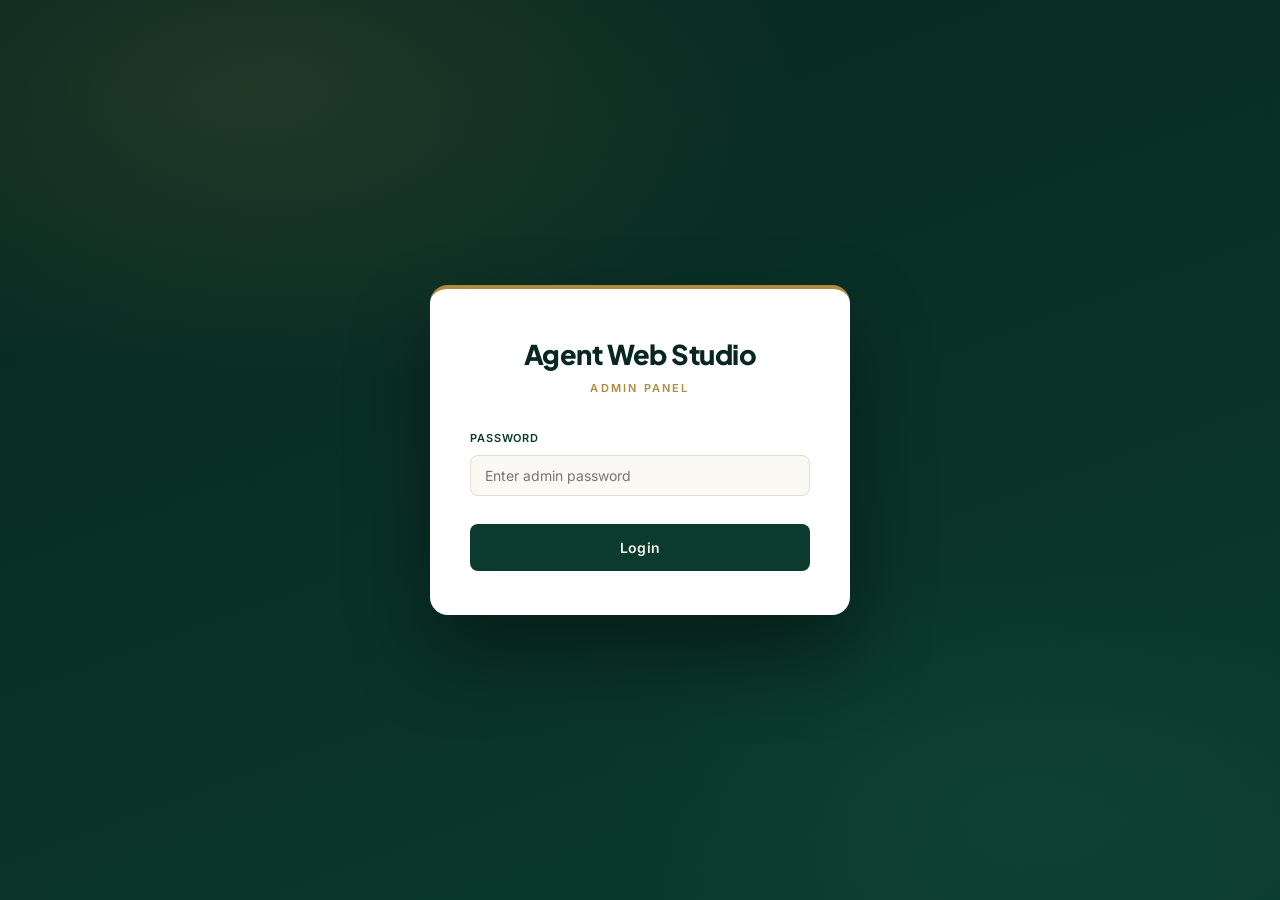
<file: admin.html>
<!DOCTYPE html>
<html lang="en">
<head>
    <meta charset="UTF-8">
    <meta name="viewport" content="width=device-width, initial-scale=1.0">
    <title>Agent Web Studio - Admin Panel</title>
    <link rel="stylesheet" href="admin.css">
    <link rel="stylesheet" href="https://cdnjs.cloudflare.com/ajax/libs/font-awesome/6.5.1/css/all.min.css">
    <!-- Quill.js Rich Text Editor -->
    <link href="https://cdn.quilljs.com/1.3.6/quill.snow.css" rel="stylesheet">
    <link rel="preconnect" href="https://fonts.googleapis.com">
    <link rel="preconnect" href="https://fonts.gstatic.com" crossorigin>
    <link href="https://fonts.googleapis.com/css2?family=Plus+Jakarta+Sans:wght@400;500;600;700;800&family=Inter:wght@300;400;500;600;700&display=swap" rel="stylesheet">
</head>
<body>
    <!-- Login Section -->
    <div id="login-screen" class="login-screen">
        <div class="login-container">
            <div class="login-brand">
                <h1>Agent Web Studio</h1>
                <p>Admin Panel</p>
            </div>
            <form id="login-form" class="login-form" onsubmit="return false;">
                <div class="form-group">
                    <label for="admin-password">Password</label>
                    <input type="password" id="admin-password" name="password" placeholder="Enter admin password" required>
                </div>
                <button type="button" id="login-btn" class="btn btn-primary">Login</button>
                <div id="login-error" class="login-error"></div>
            </form>
        </div>
    </div>

    <!-- Admin Dashboard (Sidebar Layout) -->
    <div id="admin-dashboard" class="admin-dashboard" style="display:none;">

        <!-- Sidebar -->
        <aside id="admin-sidebar" class="admin-sidebar">
            <div class="sidebar-brand">
                <div class="brand-icon">AW</div>
                <div class="brand-text">
                    <h2>Agent Web Studio</h2>
                    <span>Admin Panel</span>
                </div>
            </div>

            <nav class="sidebar-nav">
                <div class="nav-section">
                    <span class="nav-label">Overview</span>
                    <a class="nav-link active" data-tab="dashboard"><i class="fas fa-gauge-high"></i><span>Dashboard</span></a>
                </div>
                <div class="nav-section">
                    <span class="nav-label">Content</span>
                    <a class="nav-link" data-tab="listings"><i class="fas fa-building"></i><span>Listings</span><span id="sidebar-listings-count" class="nav-badge">0</span></a>
                    <a class="nav-link" data-tab="offplan"><i class="fas fa-city"></i><span>Off-Plan</span><span id="sidebar-offplan-count" class="nav-badge">0</span></a>
                    <a class="nav-link" data-tab="communities"><i class="fas fa-map-location-dot"></i><span>Communities</span><span id="sidebar-communities-count" class="nav-badge">0</span></a>
                    <a class="nav-link" data-tab="blog"><i class="fas fa-blog"></i><span>Blog</span><span id="sidebar-blog-count" class="nav-badge">0</span></a>
                </div>
                <div class="nav-section">
                    <span class="nav-label">Manage</span>
                    <a class="nav-link" data-tab="leads"><i class="fas fa-address-book"></i><span>Leads</span><span id="sidebar-leads-count" class="nav-badge">0</span></a>
                    <a class="nav-link" data-tab="agents"><i class="fas fa-users"></i><span>Agents</span><span id="sidebar-agents-count" class="nav-badge">0</span></a>
                    <!-- Recent Sales -->
                    <a class="nav-link" data-tab="sales"><i class="fas fa-trophy"></i><span>Recent Sales</span><span id="sidebar-sales-count" class="nav-badge">0</span></a>
                </div>
            </nav>

            <div class="nav-footer">
                <button id="logout-btn-sidebar" class="nav-logout">
                    <i class="fas fa-right-from-bracket"></i><span>Logout</span>
                </button>
            </div>
        </aside>

        <!-- Main Content -->
        <div class="admin-main">
            <header class="admin-topbar">
                <div class="topbar-left">
                    <button id="sidebar-toggle" class="sidebar-toggle" aria-label="Toggle sidebar"><i class="fas fa-bars"></i></button>
                    <h1 id="page-title">Dashboard</h1>
                </div>
                <div class="topbar-right">
                    <span id="admin-user" class="admin-user"><i class="fas fa-circle-user"></i> Admin</span>
                    <button id="logout-btn" class="btn btn-secondary btn-sm">Logout</button>
                </div>
            </header>

            <!-- Dashboard Stats (only shown on dashboard tab) -->
            <section id="dashboard-stats" class="dashboard-stats">
                <div class="dashboard-welcome">
                    <h2>Welcome back</h2>
                    <p>Here's what's happening with your site today.</p>
                </div>
                <div class="stats-grid">
                    <div class="stat-card">
                        <div class="stat-icon"><i class="fas fa-address-book"></i></div>
                        <div class="stat-info">
                            <span class="stat-label">Total Leads</span>
                            <span class="stat-value" id="total-leads">0</span>
                        </div>
                        <div class="stat-change">
                            Today: <strong id="leads-today">0</strong><br>
                            Week: <strong id="leads-week">0</strong><br>
                            Month: <strong id="leads-month">0</strong>
                        </div>
                    </div>
                    <div class="stat-card">
                        <div class="stat-icon"><i class="fas fa-building"></i></div>
                        <div class="stat-info">
                            <span class="stat-label">Active Listings</span>
                            <span class="stat-value" id="active-listings">0</span>
                        </div>
                    </div>
                    <div class="stat-card">
                        <div class="stat-icon"><i class="fas fa-city"></i></div>
                        <div class="stat-info">
                            <span class="stat-label">Off-Plan Projects</span>
                            <span class="stat-value" id="offplan-count">0</span>
                        </div>
                    </div>
                    <div class="stat-card">
                        <div class="stat-icon"><i class="fas fa-map-location-dot"></i></div>
                        <div class="stat-info">
                            <span class="stat-label">Communities</span>
                            <span class="stat-value" id="communities-count">0</span>
                        </div>
                    </div>
                    <div class="stat-card">
                        <div class="stat-icon"><i class="fas fa-blog"></i></div>
                        <div class="stat-info">
                            <span class="stat-label">Blog Posts</span>
                            <span class="stat-value" id="blog-count">0</span>
                        </div>
                    </div>
                    <div class="stat-card">
                        <div class="stat-icon"><i class="fas fa-users"></i></div>
                        <div class="stat-info">
                            <span class="stat-label">Agents</span>
                            <span class="stat-value" id="agents-count">0</span>
                        </div>
                    </div>
                </div>

                <div class="dashboard-quick-actions">
                    <div class="quick-action-card" onclick="window.navigateTab('listings')">
                        <div class="quick-action-icon"><i class="fas fa-building"></i></div>
                        <h4>Manage Listings</h4>
                        <p>Add or edit property listings</p>
                    </div>
                    <div class="quick-action-card" onclick="window.navigateTab('offplan')">
                        <div class="quick-action-icon"><i class="fas fa-city"></i></div>
                        <h4>Manage Off-Plan</h4>
                        <p>Add or edit off-plan projects</p>
                    </div>
                    <div class="quick-action-card" onclick="window.navigateTab('communities')">
                        <div class="quick-action-icon"><i class="fas fa-map-location-dot"></i></div>
                        <h4>Manage Communities</h4>
                        <p>Add or edit community profiles</p>
                    </div>
                    <div class="quick-action-card" onclick="window.navigateTab('blog')">
                        <div class="quick-action-icon"><i class="fas fa-blog"></i></div>
                        <h4>Manage Blog</h4>
                        <p>Write and publish blog posts</p>
                    </div>
                    <div class="quick-action-card" onclick="window.navigateTab('agents')">
                        <div class="quick-action-icon"><i class="fas fa-users"></i></div>
                        <h4>Manage Agents</h4>
                        <p>Add or edit agent profiles</p>
                    </div>
                    <div class="quick-action-card" onclick="window.navigateTab('leads')">
                        <div class="quick-action-icon"><i class="fas fa-address-book"></i></div>
                        <h4>View Leads</h4>
                        <p>See incoming inquiries</p>
                    </div>
                    <div class="quick-action-card" onclick="window.navigateTab('sales')">
                        <div class="quick-action-icon"><i class="fas fa-trophy"></i></div>
                        <h4>Manage Recent Sales</h4>
                        <p>Add or edit recent sales</p>
                    </div>
                </div>
            </section>

            <!-- Content Management Tabs -->
            <section class="admin-content">

                <!-- Tab: Dashboard placeholder (stats live above; nothing else needed here) -->
                <div id="tab-dashboard" class="tab-content active"></div>

                <!-- Tab: Listings Manager -->
                <div id="tab-listings" class="tab-content">
                    <div class="tab-header">
                        <h2>Manage Listings</h2>
                        <button id="add-listing-btn" class="btn btn-primary">Add New Listing</button>
                    </div>
                    <div class="table-container">
                        <table class="admin-table">
                            <thead>
                                <tr>
                                    <th>Image</th>
                                    <th>Title</th>
                                    <th>Price</th>
                                    <th>Community</th>
                                    <th>Status</th>
                                    <th>Featured</th>
                                    <th>Actions</th>
                                </tr>
                            </thead>
                            <tbody id="listings-table-body"></tbody>
                        </table>
                    </div>
                </div>

                <!-- Tab: Off-Plan Manager -->
                <div id="tab-offplan" class="tab-content">
                    <div class="tab-header">
                        <h2>Manage Off-Plan Projects</h2>
                        <button id="add-offplan-btn" class="btn btn-primary">Add New Project</button>
                    </div>
                    <div class="table-container">
                        <table class="admin-table">
                            <thead>
                                <tr>
                                    <th>Image</th>
                                    <th>Project</th>
                                    <th>Developer</th>
                                    <th>Community</th>
                                    <th>Starting Price</th>
                                    <th>Golden Visa</th>
                                    <th>Featured</th>
                                    <th>Actions</th>
                                </tr>
                            </thead>
                            <tbody id="offplan-table-body"></tbody>
                        </table>
                    </div>
                </div>

                <!-- Tab: Communities Manager -->
                <div id="tab-communities" class="tab-content">
                    <div class="tab-header">
                        <h2>Manage Communities</h2>
                        <button id="add-community-btn" class="btn btn-primary">Add New Community</button>
                    </div>
                    <div class="table-container">
                        <table class="admin-table">
                            <thead>
                                <tr>
                                    <th>Image</th>
                                    <th>Name</th>
                                    <th>Type</th>
                                    <th>Apartment Price</th>
                                    <th>Villa Price</th>
                                    <th>Popular</th>
                                    <th>Actions</th>
                                </tr>
                            </thead>
                            <tbody id="communities-table-body"></tbody>
                        </table>
                    </div>
                </div>

                <!-- Tab: Blog Manager -->
                <div id="tab-blog" class="tab-content">
                    <div class="tab-header">
                        <h2>Manage Blog Posts</h2>
                        <button id="add-blog-btn" class="btn btn-primary">Add New Post</button>
                    </div>
                    <div class="table-container">
                        <table class="admin-table">
                            <thead>
                                <tr>
                                    <th>Image</th>
                                    <th>Title</th>
                                    <th>Category</th>
                                    <th>Status</th>
                                    <th>Featured</th>
                                    <th>Views</th>
                                    <th>Date</th>
                                    <th>Actions</th>
                                </tr>
                            </thead>
                            <tbody id="blog-table-body"></tbody>
                        </table>
                    </div>
                </div>

                <!-- Tab: Leads Viewer -->
                <div id="tab-leads" class="tab-content">
                    <div class="tab-header">
                        <h2>Lead Management</h2>
                        <div style="display:flex; gap:10px; flex-wrap:wrap;">
                            <select id="lead-type">
                                <option value="all">All Types</option>
                                <option value="contact">Contact</option>
                                <option value="valuation">Valuation</option>
                                <option value="viewing">Viewing</option>
                                <option value="goldenvisa">Golden Visa</option>
                            </select>
                            <button id="filter-leads-btn" class="btn btn-secondary">Filter</button>
                            <button id="export-leads-btn" class="btn btn-secondary">Export CSV</button>
                        </div>
                    </div>
                    <div class="table-container">
                        <table class="admin-table">
                            <thead>
                                <tr>
                                    <th>Date/Time</th>
                                    <th>Name</th>
                                    <th>Phone</th>
                                    <th>Email</th>
                                    <th>Type</th>
                                    <th>Details</th>
                                    <th>WhatsApp</th>
                                    <th>Status</th>
                                </tr>
                            </thead>
                            <tbody id="leads-table-body"></tbody>
                        </table>
                    </div>
                </div>

                <!-- Tab: Agents Manager -->
                <div id="tab-agents" class="tab-content">
                    <div class="tab-header">
                        <h2>Manage Agents</h2>
                        <button id="add-agent-btn" class="btn btn-primary">+ Add Agent</button>
                    </div>
                    <div class="table-container">
                        <table class="admin-table">
                            <thead>
                                <tr>
                                    <th>Photo</th>
                                    <th>Name</th>
                                    <th>Slug</th>
                                    <th>Title</th>
                                    <th>Actions</th>
                                </tr>
                            </thead>
                            <tbody id="agents-table-body"></tbody>
                        </table>
                    </div>
                </div>

                <!-- Tab: Recent Sales Manager -->
                <div id="tab-sales" class="tab-content">
                    <div class="tab-header">
                        <h2>Manage Recent Sales</h2>
                        <button id="add-sale-btn" class="btn btn-primary">+ Add Recent Sale</button>
                    </div>
                    <div class="table-container">
                        <table class="admin-table">
                            <thead>
                                <tr>
                                    <th>Image</th>
                                    <th>Property</th>
                                    <th>Price</th>
                                    <th>Location</th>
                                    <th>Actions</th>
                                </tr>
                            </thead>
                            <tbody id="sales-table-body"></tbody>
                        </table>
                    </div>
                </div>

            </section>
        </div>
    </div>

    <!-- Modal for Add/Edit -->
    <div id="modal" class="modal" style="display:none;">
        <div class="modal-content">
            <div class="modal-header">
                <h2 id="modal-title">Add New</h2>
                <button class="modal-close" id="modal-close">&times;</button>
            </div>
            <div class="modal-body" id="modal-body"></div>
            <div class="modal-footer" id="modal-footer">
                <button class="btn btn-secondary" id="modal-cancel">Cancel</button>
                <button class="btn btn-primary" id="modal-save">Save</button>
            </div>
        </div>
    </div>

    <!-- TOAST NOTIFICATION CONTAINER -->
    <div id="toast-container" style="position: fixed; bottom: 20px; right: 20px; z-index: 9999; display: flex; flex-direction: column; gap: 10px;"></div>

    <!-- Quill.js Rich Text Editor -->
    <script src="https://cdn.quilljs.com/1.3.6/quill.min.js"></script>
    <script type="module" src="config.js"></script>
    <script type="module" src="admin.js"></script>
</body>
</html>
</file>
<file: admin.css>
/* =============================================================
   AK WEB SERVICES — ADMIN PANEL  (v3 — Sidebar Dashboard)
   Refined with left sidebar navigation - Clean White Theme
   Typography: Plus Jakarta Sans for headings, Inter for body
   ============================================================= */

*, *::before, *::after { margin: 0; padding: 0; box-sizing: border-box; }

:root {
    --emerald:        #0B3B2E;
    --emerald-deep:   #072720;
    --emerald-soft:   #14503F;
    --cream:          #F7F3EA;
    --cream-warm:     #EFE7D6;
    --paper:          #FBF9F4;
    --brass:          #B08A3E;
    --brass-light:    #D4B266;
    --brass-dark:     #8A6B2C;
    --ink:            #0F1A16;
    --ink-soft:       #4A544F;
    --line:           #E4DDCC;
    --white:          #FFFFFF;
    --danger:         #C6392C;
    --success:        #2E8B57;
    --warning:        #C89A2E;
    --info:           #2E6E8B;
    --whatsapp:       #25D366;
    --whatsapp-dark:  #1DA851;

    --sidebar-width: 260px;
    --sidebar-collapsed: 72px;
    --topbar-height: 64px;

    --shadow-sm: 0 2px 8px rgba(11,59,46,0.05);
    --shadow:    0 8px 24px rgba(11,59,46,0.08);
    --shadow-lg: 0 20px 50px rgba(11,59,46,0.18);
    --radius-sm: 8px;
    --radius:    12px;
    --radius-lg: 18px;
    --ease:      cubic-bezier(0.22, 1, 0.36, 1);
    --transition: all 0.25s var(--ease);
}

body {
    font-family: 'Inter', -apple-system, BlinkMacSystemFont, 'Segoe UI', Roboto, sans-serif;
    background: var(--paper);
    color: var(--ink);
    line-height: 1.6;
    -webkit-font-smoothing: antialiased;
    min-height: 100vh;
}

h1, h2, h3, h4 {
    font-family: 'Plus Jakarta Sans', -apple-system, BlinkMacSystemFont, 'Segoe UI', Roboto, sans-serif;
    font-weight: 700;
    color: var(--emerald-deep);
    letter-spacing: -0.02em;
}

/* =============== LOGIN =============== */
.login-screen {
    display: flex;
    align-items: center;
    justify-content: center;
    min-height: 100vh;
    padding: 20px;
    background:
        radial-gradient(900px 500px at 20% 10%, rgba(176,138,62,0.15), transparent 60%),
        radial-gradient(700px 400px at 80% 90%, rgba(20,80,63,0.4), transparent 60%),
        linear-gradient(160deg, var(--emerald-deep), var(--emerald));
}

.login-container {
    background: var(--white);
    padding: 44px 40px;
    border-radius: var(--radius-lg);
    max-width: 420px;
    width: 100%;
    box-shadow: 0 40px 80px rgba(0,0,0,0.4);
    border-top: 4px solid var(--brass);
}
.login-brand { text-align: center; margin-bottom: 32px; }
.login-brand h1 {
    font-family: 'Plus Jakarta Sans', -apple-system, BlinkMacSystemFont, 'Segoe UI', Roboto, sans-serif;
    font-weight: 800;
    color: var(--emerald-deep);
    font-size: 1.7rem;
    letter-spacing: -0.02em;
    margin-bottom: 4px;
}
.login-brand p {
    font-family: 'Inter', -apple-system, BlinkMacSystemFont, 'Segoe UI', Roboto, sans-serif;
    color: var(--brass);
    font-size: 11px;
    font-weight: 600;
    letter-spacing: 0.2em;
    text-transform: uppercase;
}

.login-form .form-group { margin-bottom: 20px; }
.login-form label {
    display: block;
    font-family: 'Inter', -apple-system, BlinkMacSystemFont, 'Segoe UI', Roboto, sans-serif;
    font-size: 11px;
    font-weight: 600;
    letter-spacing: 0.08em;
    text-transform: uppercase;
    color: var(--emerald);
    margin-bottom: 8px;
}
.login-form input {
    width: 100%;
    padding: 13px 16px;
    border: 1px solid var(--line);
    border-radius: var(--radius-sm);
    background: var(--paper);
    font-family: 'Inter', -apple-system, BlinkMacSystemFont, 'Segoe UI', Roboto, sans-serif;
    font-size: 15px;
    color: var(--ink);
    transition: var(--transition);
}
.login-form input:focus {
    outline: none;
    border-color: var(--brass);
    box-shadow: 0 0 0 4px rgba(176,138,62,0.12);
    background: var(--white);
}
.login-form .btn { width: 100%; padding: 14px; font-size: 14px; margin-top: 8px; }

.login-error {
    color: var(--danger);
    font-family: 'Inter', -apple-system, BlinkMacSystemFont, 'Segoe UI', Roboto, sans-serif;
    font-size: 13px;
    margin-top: 14px;
    text-align: center;
    min-height: 20px;
    padding: 8px;
    background: rgba(198,57,44,0.08);
    border-radius: var(--radius-sm);
    display: none;
}
.login-error.show { display: block; }

/* =============== DASHBOARD LAYOUT =============== */
.admin-dashboard {
    display: flex;
    min-height: 100vh;
    background: var(--paper);
}

/* =============== SIDEBAR - CLEAN WHITE THEME =============== */
.admin-sidebar {
    position: fixed;
    top: 0;
    left: 0;
    bottom: 0;
    width: var(--sidebar-width);
    background: var(--white);
    color: var(--ink);
    display: flex;
    flex-direction: column;
    z-index: 100;
    transition: width 0.3s var(--ease), transform 0.3s var(--ease);
    overflow: hidden;
    border-right: 1px solid var(--line);
    box-shadow: var(--shadow-sm);
}

.sidebar-brand {
    display: flex;
    align-items: center;
    gap: 14px;
    padding: 20px 20px;
    border-bottom: 1px solid var(--line);
    min-height: var(--topbar-height);
    flex-shrink: 0;
}

.brand-icon {
    width: 44px;
    height: 44px;
    border-radius: var(--radius-sm);
    background: linear-gradient(135deg, var(--brass), var(--brass-dark));
    display: flex;
    align-items: center;
    justify-content: center;
    font-family: 'Plus Jakarta Sans', -apple-system, BlinkMacSystemFont, 'Segoe UI', Roboto, sans-serif;
    font-weight: 800;
    font-size: 18px;
    color: var(--white);
    flex-shrink: 0;
    letter-spacing: -0.02em;
}

.brand-text h2 {
    font-family: 'Plus Jakarta Sans', -apple-system, BlinkMacSystemFont, 'Segoe UI', Roboto, sans-serif;
    font-weight: 700;
    font-size: 16px;
    color: var(--emerald-deep);
    margin: 0;
    line-height: 1.2;
    letter-spacing: -0.02em;
}
.brand-text span {
    font-family: 'Inter', -apple-system, BlinkMacSystemFont, 'Segoe UI', Roboto, sans-serif;
    font-size: 10px;
    color: var(--brass);
    letter-spacing: 0.15em;
    text-transform: uppercase;
    opacity: 0.8;
}

.sidebar-nav {
    flex: 1;
    padding: 16px 12px;
    overflow-y: auto;
    display: flex;
    flex-direction: column;
}

.nav-section {
    margin-bottom: 20px;
}

.nav-label {
    font-family: 'Inter', -apple-system, BlinkMacSystemFont, 'Segoe UI', Roboto, sans-serif;
    font-size: 10px;
    text-transform: uppercase;
    letter-spacing: 0.12em;
    color: var(--ink-soft);
    padding: 0 12px;
    margin-bottom: 8px;
    display: block;
}

.nav-link {
    display: flex;
    align-items: center;
    gap: 14px;
    padding: 11px 14px;
    border-radius: var(--radius-sm);
    color: var(--ink-soft);
    text-decoration: none;
    transition: var(--transition);
    cursor: pointer;
    position: relative;
    font-family: 'Inter', -apple-system, BlinkMacSystemFont, 'Segoe UI', Roboto, sans-serif;
    font-size: 14px;
    font-weight: 500;
    letter-spacing: 0.02em;
}

.nav-link i {
    width: 20px;
    text-align: center;
    font-size: 16px;
    flex-shrink: 0;
    color: var(--ink-soft);
}

.nav-link:hover {
    background: var(--cream);
    color: var(--emerald-deep);
}
.nav-link:hover i {
    color: var(--emerald-deep);
}

.nav-link.active {
    background: var(--cream);
    color: var(--emerald-deep);
    font-weight: 600;
}
.nav-link.active i {
    color: var(--brass);
}

.nav-link.active::before {
    content: '';
    position: absolute;
    left: 0;
    top: 8px;
    bottom: 8px;
    width: 3px;
    background: var(--brass);
    border-radius: 0 3px 3px 0;
}

.nav-badge {
    margin-left: auto;
    background: var(--cream-warm);
    padding: 2px 10px;
    border-radius: 100px;
    font-family: 'Inter', -apple-system, BlinkMacSystemFont, 'Segoe UI', Roboto, sans-serif;
    font-size: 11px;
    font-weight: 600;
    color: var(--emerald-deep);
}

.nav-footer {
    margin-top: auto;
    padding-top: 16px;
    border-top: 1px solid var(--line);
}

.nav-logout {
    display: flex;
    align-items: center;
    gap: 14px;
    padding: 11px 14px;
    border-radius: var(--radius-sm);
    color: var(--ink-soft);
    background: none;
    border: none;
    width: 100%;
    cursor: pointer;
    font-family: 'Inter', -apple-system, BlinkMacSystemFont, 'Segoe UI', Roboto, sans-serif;
    font-size: 14px;
    font-weight: 500;
    letter-spacing: 0.02em;
    transition: var(--transition);
}

.nav-logout i {
    width: 20px;
    text-align: center;
    font-size: 16px;
}

.nav-logout:hover {
    background: rgba(198,57,44,0.08);
    color: var(--danger);
}

/* Sidebar collapsed state */
.admin-sidebar.collapsed {
    width: var(--sidebar-collapsed);
}

.admin-sidebar.collapsed .brand-text,
.admin-sidebar.collapsed .nav-label,
.admin-sidebar.collapsed .nav-link span:not(.nav-badge),
.admin-sidebar.collapsed .nav-link .nav-badge,
.admin-sidebar.collapsed .nav-logout span {
    display: none;
}

.admin-sidebar.collapsed .sidebar-brand {
    justify-content: center;
    padding: 20px 0;
}

.admin-sidebar.collapsed .nav-link {
    justify-content: center;
    padding: 12px;
}

.admin-sidebar.collapsed .nav-logout {
    justify-content: center;
    padding: 12px;
}

.admin-sidebar.collapsed .nav-link.active::before {
    display: none;
}

/* =============== MAIN CONTENT =============== */
.admin-main {
    margin-left: var(--sidebar-width);
    flex: 1;
    min-height: 100vh;
    display: flex;
    flex-direction: column;
    transition: margin-left 0.3s var(--ease);
}

.admin-sidebar.collapsed ~ .admin-main {
    margin-left: var(--sidebar-collapsed);
}

/* =============== TOPBAR =============== */
.admin-topbar {
    position: sticky;
    top: 0;
    z-index: 50;
    background: var(--white);
    padding: 0 28px;
    height: var(--topbar-height);
    display: flex;
    align-items: center;
    justify-content: space-between;
    border-bottom: 1px solid var(--line);
    box-shadow: var(--shadow-sm);
    flex-shrink: 0;
}

.topbar-left {
    display: flex;
    align-items: center;
    gap: 16px;
}

.sidebar-toggle {
    background: none;
    border: none;
    font-size: 20px;
    color: var(--ink-soft);
    cursor: pointer;
    padding: 4px 8px;
    border-radius: var(--radius-sm);
    transition: var(--transition);
    display: none;
}

.sidebar-toggle:hover {
    background: var(--cream);
    color: var(--emerald);
}

.topbar-left h1 {
    font-family: 'Plus Jakarta Sans', -apple-system, BlinkMacSystemFont, 'Segoe UI', Roboto, sans-serif;
    font-weight: 700;
    font-size: 20px;
    margin: 0;
    color: var(--emerald-deep);
    letter-spacing: -0.02em;
}

.topbar-right {
    display: flex;
    align-items: center;
    gap: 16px;
}

.admin-user {
    display: flex;
    align-items: center;
    gap: 10px;
    padding: 6px 16px 6px 10px;
    background: var(--cream);
    border-radius: 100px;
    font-family: 'Inter', -apple-system, BlinkMacSystemFont, 'Segoe UI', Roboto, sans-serif;
    font-size: 13px;
    font-weight: 500;
    color: var(--emerald);
}

.admin-user i {
    font-size: 22px;
    color: var(--brass);
}

/* =============== STATS =============== */
.dashboard-stats {
    padding: 24px 28px;
}

.stats-grid {
    display: grid;
    grid-template-columns: repeat(auto-fit, minmax(200px, 1fr));
    gap: 16px;
}

.stat-card {
    background: var(--white);
    padding: 20px 24px;
    border-radius: var(--radius);
    border: 1px solid var(--line);
    display: flex;
    align-items: center;
    gap: 16px;
    transition: var(--transition);
    box-shadow: var(--shadow-sm);
}

.stat-card:hover {
    transform: translateY(-2px);
    box-shadow: var(--shadow);
}

.stat-icon {
    width: 48px;
    height: 48px;
    border-radius: var(--radius-sm);
    background: var(--cream);
    display: flex;
    align-items: center;
    justify-content: center;
    font-size: 20px;
    color: var(--brass);
    flex-shrink: 0;
}

.stat-info {
    flex: 1;
}

.stat-label {
    display: block;
    font-family: 'Inter', -apple-system, BlinkMacSystemFont, 'Segoe UI', Roboto, sans-serif;
    font-size: 11px;
    text-transform: uppercase;
    letter-spacing: 0.06em;
    color: var(--ink-soft);
    font-weight: 600;
}

.stat-value {
    display: block;
    font-family: 'Plus Jakarta Sans', -apple-system, BlinkMacSystemFont, 'Segoe UI', Roboto, sans-serif;
    font-weight: 700;
    font-size: 28px;
    color: var(--emerald-deep);
    line-height: 1.2;
    letter-spacing: -0.02em;
}

.stat-change {
    font-family: 'Inter', -apple-system, BlinkMacSystemFont, 'Segoe UI', Roboto, sans-serif;
    font-size: 11px;
    color: var(--ink-soft);
    margin-left: auto;
    text-align: right;
    line-height: 1.6;
}

.stat-change strong {
    color: var(--emerald);
}

/* =============== DASHBOARD WELCOME =============== */
.dashboard-welcome {
    padding: 12px 0 24px;
}
.dashboard-welcome h2 {
    font-family: 'Plus Jakarta Sans', -apple-system, BlinkMacSystemFont, 'Segoe UI', Roboto, sans-serif;
    font-weight: 700;
    font-size: 24px;
    margin-bottom: 8px;
    letter-spacing: -0.02em;
}
.dashboard-welcome p {
    font-family: 'Inter', -apple-system, BlinkMacSystemFont, 'Segoe UI', Roboto, sans-serif;
    color: var(--ink-soft);
    font-size: 15px;
    max-width: 600px;
}

/* =============== QUICK ACTIONS =============== */
.dashboard-quick-actions {
    display: grid;
    grid-template-columns: repeat(auto-fit, minmax(200px, 1fr));
    gap: 16px;
    padding: 8px 0 20px;
}

.quick-action-card {
    background: var(--white);
    padding: 24px 20px;
    border-radius: var(--radius);
    border: 1px solid var(--line);
    text-align: center;
    cursor: pointer;
    transition: var(--transition);
    box-shadow: var(--shadow-sm);
}

.quick-action-card:hover {
    transform: translateY(-4px);
    box-shadow: var(--shadow);
    border-color: var(--brass);
}

.quick-action-icon {
    width: 56px;
    height: 56px;
    margin: 0 auto 14px;
    border-radius: 50%;
    background: var(--cream);
    display: flex;
    align-items: center;
    justify-content: center;
    font-size: 24px;
    color: var(--brass);
}

.quick-action-card h4 {
    font-family: 'Inter', -apple-system, BlinkMacSystemFont, 'Segoe UI', Roboto, sans-serif;
    font-weight: 600;
    font-size: 14px;
    color: var(--emerald-deep);
    margin-bottom: 4px;
    letter-spacing: 0.02em;
}

.quick-action-card p {
    font-family: 'Inter', -apple-system, BlinkMacSystemFont, 'Segoe UI', Roboto, sans-serif;
    font-size: 13px;
    color: var(--ink-soft);
    margin: 0;
}

/* =============== ADMIN CONTENT =============== */
.admin-content {
    padding: 0 28px 40px;
    flex: 1;
}

/* =============== TABS =============== */
.tab-content {
    display: none;
    animation: fadeIn .3s var(--ease);
}
.tab-content.active { display: block; }
@keyframes fadeIn { from { opacity: 0; transform: translateY(6px); } to { opacity: 1; transform: none; } }

.tab-header {
    display: flex;
    justify-content: space-between;
    align-items: center;
    padding: 20px 0;
    flex-wrap: wrap;
    gap: 16px;
}
.tab-header h2 {
    font-family: 'Plus Jakarta Sans', -apple-system, BlinkMacSystemFont, 'Segoe UI', Roboto, sans-serif;
    font-weight: 700;
    margin: 0;
    font-size: 1.4rem;
    letter-spacing: -0.02em;
}

/* =============== BUTTONS =============== */
.btn {
    display: inline-flex;
    align-items: center;
    justify-content: center;
    gap: 8px;
    padding: 10px 20px;
    border: 1.5px solid transparent;
    border-radius: var(--radius-sm);
    font-family: 'Inter', -apple-system, BlinkMacSystemFont, 'Segoe UI', Roboto, sans-serif;
    font-weight: 600;
    font-size: 13px;
    letter-spacing: 0.02em;
    cursor: pointer;
    transition: var(--transition);
    text-align: center;
    text-decoration: none;
}

.btn-primary {
    background: var(--emerald);
    color: var(--cream);
}
.btn-primary:hover {
    background: var(--emerald-deep);
    transform: translateY(-1px);
    box-shadow: var(--shadow-sm);
}

.btn-secondary {
    background: transparent;
    color: var(--emerald);
    border-color: var(--line);
}
.btn-secondary:hover {
    background: var(--cream);
    border-color: var(--emerald);
}

.btn-danger {
    background: var(--danger);
    color: var(--white);
}
.btn-danger:hover {
    background: #a72e23;
    transform: translateY(-1px);
}

.btn-success {
    background: var(--success);
    color: var(--white);
}
.btn-success:hover {
    background: #256e46;
    transform: translateY(-1px);
}

.btn-whatsapp {
    background: var(--whatsapp);
    color: var(--white);
}
.btn-whatsapp:hover {
    background: var(--whatsapp-dark);
    transform: translateY(-1px);
}

.btn-sm {
    padding: 5px 12px;
    font-family: 'Inter', -apple-system, BlinkMacSystemFont, 'Segoe UI', Roboto, sans-serif;
    font-size: 11px;
    letter-spacing: 0.02em;
}
.btn-block { width: 100%; }

/* =============== TABLE =============== */
.table-container {
    background: var(--white);
    border-radius: var(--radius);
    border: 1px solid var(--line);
    overflow: hidden;
    box-shadow: var(--shadow-sm);
    margin-top: 4px;
}
.admin-table {
    width: 100%;
    border-collapse: collapse;
}
.admin-table thead {
    background: var(--emerald-deep);
}
.admin-table th {
    padding: 14px 18px;
    text-align: left;
    color: var(--cream);
    font-family: 'Inter', -apple-system, BlinkMacSystemFont, 'Segoe UI', Roboto, sans-serif;
    font-size: 11px;
    font-weight: 600;
    letter-spacing: 0.08em;
    text-transform: uppercase;
    white-space: nowrap;
}
.admin-table td {
    padding: 14px 18px;
    border-top: 1px solid var(--line);
    font-family: 'Inter', -apple-system, BlinkMacSystemFont, 'Segoe UI', Roboto, sans-serif;
    font-size: 14px;
    color: var(--ink);
    vertical-align: middle;
}
.admin-table tbody tr { transition: background .2s; }
.admin-table tbody tr:hover { background: var(--cream); }
.admin-table tbody tr:nth-child(even) { background: rgba(239,231,214,0.25); }
.admin-table tbody tr:nth-child(even):hover { background: var(--cream); }

.admin-table .actions {
    display: flex;
    gap: 6px;
    flex-wrap: wrap;
}
.admin-table img.thumb {
    width: 56px;
    height: 56px;
    border-radius: var(--radius-sm);
    object-fit: cover;
    border: 1px solid var(--line);
}

/* =============== STATUS BADGES =============== */
.table-status {
    display: inline-block;
    padding: 4px 12px;
    border-radius: 100px;
    font-family: 'Inter', -apple-system, BlinkMacSystemFont, 'Segoe UI', Roboto, sans-serif;
    font-size: 11px;
    font-weight: 600;
    letter-spacing: 0.04em;
    text-transform: uppercase;
}
.table-status.for-sale { background: rgba(46,139,87,0.12); color: var(--success); }
.table-status.for-rent { background: rgba(46,110,139,0.12); color: var(--info); }
.table-status.sold { background: rgba(15,26,22,0.1); color: var(--ink); }
.table-status.new { background: rgba(176,138,62,0.15); color: var(--brass-dark); }
.table-status.contacted { background: rgba(46,110,139,0.12); color: var(--info); }
.table-status.closed { background: rgba(46,139,87,0.12); color: var(--success); }
.table-status.contact { background: rgba(176,138,62,0.15); color: var(--brass-dark); }
.table-status.valuation { background: rgba(46,110,139,0.12); color: var(--info); }
.table-status.viewing { background: rgba(46,139,87,0.12); color: var(--success); }
.table-status.goldenvisa { background: rgba(176,138,62,0.2); color: var(--brass-dark); }
.table-status.published { background: rgba(46,139,87,0.12); color: var(--success); }
.table-status.draft { background: rgba(198,57,44,0.08); color: var(--danger); }

/* =============== FILTERS =============== */
.leads-filters {
    display: flex;
    gap: 12px;
    flex-wrap: wrap;
    padding: 20px;
    background: var(--white);
    border: 1px solid var(--line);
    border-radius: var(--radius);
    margin-bottom: 20px;
    align-items: end;
    box-shadow: var(--shadow-sm);
}
.filter-group {
    display: flex;
    flex-direction: column;
    gap: 4px;
    min-width: 150px;
    flex: 1;
}
.filter-group label {
    font-family: 'Inter', -apple-system, BlinkMacSystemFont, 'Segoe UI', Roboto, sans-serif;
    font-size: 10px;
    font-weight: 600;
    letter-spacing: 0.1em;
    text-transform: uppercase;
    color: var(--ink-soft);
}
.filter-group select,
.filter-group input {
    padding: 10px 14px;
    border: 1px solid var(--line);
    border-radius: var(--radius-sm);
    background: var(--paper);
    font-family: 'Inter', -apple-system, BlinkMacSystemFont, 'Segoe UI', Roboto, sans-serif;
    font-size: 13px;
    color: var(--ink);
    transition: var(--transition);
}
.filter-group select:focus,
.filter-group input:focus {
    outline: none;
    border-color: var(--brass);
    box-shadow: 0 0 0 3px rgba(176,138,62,0.12);
    background: var(--white);
}

/* =============== FORMS =============== */
.form-section {
    background: var(--white);
    padding: 30px;
    border-radius: var(--radius);
    border: 1px solid var(--line);
    box-shadow: var(--shadow-sm);
    margin-bottom: 24px;
}
.form-section h3 {
    font-family: 'Plus Jakarta Sans', -apple-system, BlinkMacSystemFont, 'Segoe UI', Roboto, sans-serif;
    font-weight: 700;
    color: var(--emerald-deep);
    margin-bottom: 20px;
    padding-bottom: 14px;
    border-bottom: 1px solid var(--line);
    font-size: 1.1rem;
    display: flex;
    align-items: center;
    gap: 10px;
    letter-spacing: -0.02em;
}
.form-section h3::before {
    content: '';
    width: 4px;
    height: 20px;
    background: var(--brass);
    border-radius: 2px;
}
.form-row {
    display: grid;
    grid-template-columns: 1fr 1fr;
    gap: 20px;
}
.form-group { margin-bottom: 18px; }
.form-group label {
    display: block;
    font-family: 'Inter', -apple-system, BlinkMacSystemFont, 'Segoe UI', Roboto, sans-serif;
    font-size: 11px;
    font-weight: 600;
    letter-spacing: 0.08em;
    text-transform: uppercase;
    color: var(--emerald);
    margin-bottom: 8px;
}
.form-group input[type="text"],
.form-group input[type="number"],
.form-group input[type="email"],
.form-group input[type="password"],
.form-group input[type="tel"],
.form-group input[type="url"],
.form-group input[type="date"],
.form-group select,
.form-group textarea {
    width: 100%;
    padding: 11px 14px;
    border: 1px solid var(--line);
    border-radius: var(--radius-sm);
    background: var(--paper);
    font-family: 'Inter', -apple-system, BlinkMacSystemFont, 'Segoe UI', Roboto, sans-serif;
    font-size: 14px;
    color: var(--ink);
    transition: var(--transition);
}
.form-group textarea { resize: vertical; min-height: 100px; }
.form-group input:focus,
.form-group select:focus,
.form-group textarea:focus {
    outline: none;
    border-color: var(--brass);
    box-shadow: 0 0 0 3px rgba(176,138,62,0.12);
    background: var(--white);
}
.form-group input[type="file"] {
    padding: 10px;
    background: var(--paper);
    border: 1.5px dashed var(--line);
    border-radius: var(--radius-sm);
    font-family: 'Inter', -apple-system, BlinkMacSystemFont, 'Segoe UI', Roboto, sans-serif;
    font-size: 13px;
    cursor: pointer;
    width: 100%;
}
.form-group input[type="file"]:hover { border-color: var(--brass); background: var(--cream); }
.form-group small { font-family: 'Inter', -apple-system, BlinkMacSystemFont, 'Segoe UI', Roboto, sans-serif; font-size: 11px; color: var(--ink-soft); margin-top: 6px; display: block; }

.profile-form { max-width: 100%; }

/* =============== MODAL =============== */
.modal {
    display: none;
    position: fixed;
    inset: 0;
    background: rgba(15, 26, 22, 0.7);
    backdrop-filter: blur(6px);
    z-index: 1000;
    align-items: flex-start;
    justify-content: center;
    padding: 40px 20px;
    overflow-y: auto;
}
.modal.active, .modal.open { display: flex; }
.modal-content {
    background: var(--white);
    border-radius: var(--radius-lg);
    width: 100%;
    max-width: 780px;
    box-shadow: 0 40px 80px rgba(0,0,0,0.3);
    animation: modalIn .3s var(--ease);
    overflow: hidden;
    border-top: 4px solid var(--brass);
}
@keyframes modalIn { from { transform: translateY(20px) scale(.98); opacity: 0; } to { transform: none; opacity: 1; } }

.modal-header {
    padding: 22px 28px;
    background: var(--cream);
    border-bottom: 1px solid var(--line);
    display: flex;
    justify-content: space-between;
    align-items: center;
}
.modal-header h3 {
    font-family: 'Plus Jakarta Sans', -apple-system, BlinkMacSystemFont, 'Segoe UI', Roboto, sans-serif;
    font-weight: 700;
    margin: 0;
    color: var(--emerald-deep);
    font-size: 1.25rem;
    letter-spacing: -0.02em;
}
.modal-close {
    background: transparent;
    border: none;
    width: 36px;
    height: 36px;
    display: grid;
    place-items: center;
    border-radius: 50%;
    cursor: pointer;
    font-size: 22px;
    color: var(--ink-soft);
    transition: var(--transition);
}
.modal-close:hover { background: var(--line); color: var(--danger); transform: rotate(90deg); }

.modal-body { padding: 28px; max-height: 65vh; overflow-y: auto; }
.modal-footer {
    padding: 20px 28px;
    background: var(--paper);
    border-top: 1px solid var(--line);
    display: flex;
    justify-content: flex-end;
    gap: 12px;
    flex-wrap: wrap;
}

/* =============== QUILL EDITOR STYLES =============== */

#quill-editor-container {
    min-height: 300px !important;
    background: var(--white) !important;
    border-radius: var(--radius-sm) !important;
    border: 1px solid var(--line) !important;
}

#quill-editor-container .ql-toolbar {
    border-top-left-radius: var(--radius-sm) !important;
    border-top-right-radius: var(--radius-sm) !important;
    border-color: var(--line) !important;
    background: var(--paper) !important;
}

#quill-editor-container .ql-container {
    border-bottom-left-radius: var(--radius-sm) !important;
    border-bottom-right-radius: var(--radius-sm) !important;
    border-color: var(--line) !important;
    min-height: 250px !important;
    font-family: 'Inter', -apple-system, BlinkMacSystemFont, 'Segoe UI', Roboto, sans-serif !important;
    font-size: 15px !important;
    line-height: 1.8 !important;
}

#quill-editor-container .ql-editor {
    min-height: 250px !important;
}

#quill-editor-container .ql-editor h1 {
    font-family: 'Plus Jakarta Sans', -apple-system, BlinkMacSystemFont, 'Segoe UI', Roboto, sans-serif !important;
    font-weight: 800 !important;
    font-size: 2.2rem !important;
    color: var(--emerald-deep) !important;
    letter-spacing: -0.02em !important;
    margin: 20px 0 12px 0 !important;
}

#quill-editor-container .ql-editor h2 {
    font-family: 'Plus Jakarta Sans', -apple-system, BlinkMacSystemFont, 'Segoe UI', Roboto, sans-serif !important;
    font-weight: 700 !important;
    font-size: 1.8rem !important;
    color: var(--emerald-deep) !important;
    letter-spacing: -0.02em !important;
    margin: 18px 0 10px 0 !important;
}

#quill-editor-container .ql-editor h3 {
    font-family: 'Plus Jakarta Sans', -apple-system, BlinkMacSystemFont, 'Segoe UI', Roboto, sans-serif !important;
    font-weight: 600 !important;
    font-size: 1.4rem !important;
    color: var(--emerald-deep) !important;
    letter-spacing: -0.02em !important;
    margin: 16px 0 8px 0 !important;
}

#quill-editor-container .ql-editor h4 {
    font-family: 'Plus Jakarta Sans', -apple-system, BlinkMacSystemFont, 'Segoe UI', Roboto, sans-serif !important;
    font-weight: 600 !important;
    font-size: 1.2rem !important;
    color: var(--emerald-deep) !important;
    letter-spacing: -0.02em !important;
    margin: 14px 0 8px 0 !important;
}

#quill-editor-container .ql-editor p {
    font-family: 'Inter', -apple-system, BlinkMacSystemFont, 'Segoe UI', Roboto, sans-serif !important;
    font-size: 15px !important;
    line-height: 1.8 !important;
    color: var(--ink) !important;
    margin-bottom: 16px !important;
}

#quill-editor-container .ql-editor ul,
#quill-editor-container .ql-editor ol {
    padding-left: 24px !important;
    margin-bottom: 16px !important;
}

#quill-editor-container .ql-editor li {
    margin-bottom: 6px !important;
}

#quill-editor-container .ql-editor blockquote {
    border-left: 4px solid var(--brass) !important;
    padding: 12px 20px !important;
    margin: 16px 0 !important;
    background: var(--cream-warm) !important;
    border-radius: var(--radius-sm) !important;
    font-family: 'Inter', -apple-system, BlinkMacSystemFont, 'Segoe UI', Roboto, sans-serif !important;
    font-style: italic !important;
}

#quill-editor-container .ql-editor a {
    color: var(--brass) !important;
    text-decoration: underline !important;
}

#quill-editor-container .ql-editor img {
    max-width: 100% !important;
    border-radius: var(--radius-sm) !important;
    margin: 10px 0 !important;
}

#quill-editor-container .ql-editor code {
    background: var(--cream-warm) !important;
    padding: 2px 8px !important;
    border-radius: 4px !important;
    font-size: 0.9em !important;
}

#quill-editor-container .ql-editor pre {
    background: var(--cream-warm) !important;
    padding: 16px !important;
    border-radius: var(--radius-sm) !important;
    overflow-x: auto !important;
    border: 1px solid var(--line) !important;
}

#quill-editor-container .ql-editor .ql-size-small { font-size: 0.8rem !important; }
#quill-editor-container .ql-editor .ql-size-large { font-size: 1.2rem !important; }
#quill-editor-container .ql-editor .ql-size-huge { font-size: 1.6rem !important; }

#quill-editor-container .ql-toolbar button {
    color: var(--ink-soft) !important;
}

#quill-editor-container .ql-toolbar button:hover {
    color: var(--emerald) !important;
}

#quill-editor-container .ql-toolbar .ql-active {
    color: var(--brass) !important;
}

#quill-editor-container .ql-toolbar .ql-picker-label {
    color: var(--ink-soft) !important;
}

#quill-editor-container .ql-toolbar .ql-picker-label:hover {
    color: var(--emerald) !important;
}

.ql-picker-options {
    background: var(--white) !important;
    border: 1px solid var(--line) !important;
    border-radius: var(--radius-sm) !important;
    box-shadow: var(--shadow) !important;
}

.ql-picker-options .ql-picker-item {
    color: var(--ink) !important;
}

.ql-picker-options .ql-picker-item:hover {
    color: var(--brass) !important;
    background: var(--cream) !important;
}

.modal-body:has(#quill-editor-container) {
    max-height: 70vh !important;
}

/* =============== TOAST =============== */
#toast-container {
    position: fixed;
    top: 24px;
    right: 24px;
    display: flex;
    flex-direction: column;
    gap: 10px;
    z-index: 9999;
}
.toast {
    padding: 14px 20px;
    background: var(--emerald-deep);
    color: var(--cream);
    border-radius: var(--radius-sm);
    box-shadow: var(--shadow);
    border-left: 4px solid var(--brass);
    animation: slideIn .3s var(--ease);
    max-width: 340px;
    font-family: 'Inter', -apple-system, BlinkMacSystemFont, 'Segoe UI', Roboto, sans-serif;
    font-size: 14px;
}
.toast.success { border-left-color: var(--success); }
.toast.error { border-left-color: var(--danger); }
.toast.warning { border-left-color: var(--warning); }
.toast.fadeout { opacity: 0; transition: opacity .3s; }
@keyframes slideIn { from { transform: translateX(120%); } to { transform: none; } }

/* =============== EMPTY STATE =============== */
.empty-state {
    text-align: center;
    padding: 60px 20px;
    color: var(--ink-soft);
}
.empty-state h3 {
    font-family: 'Plus Jakarta Sans', -apple-system, BlinkMacSystemFont, 'Segoe UI', Roboto, sans-serif;
    font-weight: 700;
    color: var(--emerald);
    margin-bottom: 8px;
    letter-spacing: -0.02em;
}

/* =============== IMAGE PREVIEW GRID =============== */
.image-preview-grid {
    display: grid;
    grid-template-columns: repeat(auto-fill, minmax(120px, 1fr));
    gap: 12px;
    margin-top: 14px;
}
.image-preview {
    position: relative;
    aspect-ratio: 1;
    border-radius: var(--radius-sm);
    overflow: hidden;
    border: 1px solid var(--line);
    background: var(--cream);
}
.image-preview img { width: 100%; height: 100%; object-fit: cover; }
.image-preview button {
    position: absolute;
    top: 4px;
    right: 4px;
    width: 26px;
    height: 26px;
    background: rgba(198,57,44,0.9);
    color: var(--white);
    border: none;
    border-radius: 50%;
    cursor: pointer;
    font-size: 14px;
    display: grid;
    place-items: center;
}
.image-preview button:hover { background: var(--danger); }

/* =============== LEAD DETAILS MODAL =============== */

.lead-detail-container {
    padding: 4px 0;
}

.lead-detail-header {
    display: flex;
    align-items: center;
    gap: 18px;
    padding-bottom: 20px;
    border-bottom: 2px solid var(--line);
    margin-bottom: 20px;
}

.lead-avatar {
    width: 56px;
    height: 56px;
    border-radius: 50%;
    background: linear-gradient(135deg, var(--emerald), var(--emerald-deep));
    color: var(--cream);
    display: flex;
    align-items: center;
    justify-content: center;
    font-family: 'Plus Jakarta Sans', -apple-system, BlinkMacSystemFont, 'Segoe UI', Roboto, sans-serif;
    font-weight: 800;
    font-size: 24px;
    flex-shrink: 0;
    letter-spacing: -0.02em;
}

.lead-header-info {
    display: flex;
    flex-direction: column;
    gap: 4px;
}

.lead-header-name {
    font-family: 'Inter', -apple-system, BlinkMacSystemFont, 'Segoe UI', Roboto, sans-serif;
    font-weight: 600;
    font-size: 18px;
    color: var(--emerald-deep);
    margin: 0;
}

.lead-type-badge {
    display: inline-block;
    padding: 3px 14px;
    border-radius: 100px;
    font-family: 'Inter', -apple-system, BlinkMacSystemFont, 'Segoe UI', Roboto, sans-serif;
    font-size: 11px;
    font-weight: 600;
    text-transform: uppercase;
    letter-spacing: 0.04em;
    width: fit-content;
}

.lead-type-badge.contact { background: rgba(176,138,62,0.15); color: var(--brass-dark); }
.lead-type-badge.valuation { background: rgba(46,110,139,0.12); color: var(--info); }
.lead-type-badge.viewing { background: rgba(46,139,87,0.12); color: var(--success); }
.lead-type-badge.goldenvisa { background: rgba(176,138,62,0.2); color: var(--brass-dark); }
.lead-type-badge.general { background: var(--cream-warm); color: var(--ink-soft); }

/* Main Info Grid */
.lead-info-grid {
    display: grid;
    grid-template-columns: repeat(auto-fit, minmax(200px, 1fr));
    gap: 12px;
    margin-bottom: 24px;
}

.lead-info-item {
    display: flex;
    align-items: center;
    gap: 12px;
    padding: 12px 16px;
    background: var(--paper);
    border-radius: var(--radius-sm);
    border: 1px solid var(--line);
    transition: var(--transition);
}

.lead-info-item:hover {
    border-color: var(--brass);
    box-shadow: var(--shadow-sm);
}

.lead-info-icon {
    font-size: 18px;
    flex-shrink: 0;
    width: 32px;
    text-align: center;
}

.lead-info-content {
    display: flex;
    flex-direction: column;
    gap: 2px;
    min-width: 0;
}

.lead-info-label {
    font-family: 'Inter', -apple-system, BlinkMacSystemFont, 'Segoe UI', Roboto, sans-serif;
    font-size: 10px;
    font-weight: 600;
    text-transform: uppercase;
    letter-spacing: 0.04em;
    color: var(--ink-soft);
}

.lead-info-value {
    font-family: 'Inter', -apple-system, BlinkMacSystemFont, 'Segoe UI', Roboto, sans-serif;
    font-size: 14px;
    font-weight: 500;
    color: var(--ink);
    word-break: break-word;
}

/* Extra Details Section */
.lead-extra-section {
    background: var(--cream-warm);
    border-radius: var(--radius);
    padding: 18px 20px;
    margin-bottom: 20px;
    border-left: 3px solid var(--brass);
}

.lead-extra-title {
    font-family: 'Inter', -apple-system, BlinkMacSystemFont, 'Segoe UI', Roboto, sans-serif;
    font-weight: 600;
    font-size: 13px;
    color: var(--emerald-deep);
    margin: 0 0 14px 0;
    letter-spacing: 0.02em;
}

.lead-extra-grid {
    display: grid;
    grid-template-columns: repeat(auto-fill, minmax(180px, 1fr));
    gap: 10px 20px;
}

.lead-extra-item {
    display: flex;
    flex-direction: column;
    gap: 2px;
}

.lead-extra-label {
    font-family: 'Inter', -apple-system, BlinkMacSystemFont, 'Segoe UI', Roboto, sans-serif;
    font-size: 10px;
    font-weight: 600;
    text-transform: uppercase;
    letter-spacing: 0.04em;
    color: var(--ink-soft);
}

.lead-extra-value {
    font-family: 'Inter', -apple-system, BlinkMacSystemFont, 'Segoe UI', Roboto, sans-serif;
    font-size: 14px;
    font-weight: 500;
    color: var(--ink);
    word-break: break-word;
}

/* Footer Actions */
.lead-detail-footer {
    display: flex;
    gap: 12px;
    flex-wrap: wrap;
    padding-top: 16px;
    border-top: 1px solid var(--line);
}

.lead-detail-footer .btn {
    min-width: 0;
    padding: 10px 20px;
    font-size: 13px;
}

/* =============== RESPONSIVE =============== */
@media (max-width: 1024px) {
    .admin-sidebar {
        transform: translateX(-100%);
        width: var(--sidebar-width);
    }
    .admin-sidebar.open {
        transform: translateX(0);
    }
    .admin-main {
        margin-left: 0;
    }
    .sidebar-toggle {
        display: block !important;
    }
    .admin-sidebar.collapsed ~ .admin-main {
        margin-left: 0;
    }
    .admin-sidebar.collapsed {
        transform: translateX(-100%);
        width: var(--sidebar-width);
    }
    .admin-sidebar.collapsed.open {
        transform: translateX(0);
    }
}

@media (max-width: 900px) {
    .form-row { grid-template-columns: 1fr; }
    .stats-grid { grid-template-columns: repeat(auto-fit, minmax(160px, 1fr)); }
    .admin-topbar { padding: 0 16px; }
    .admin-content { padding: 0 16px 30px; }
    .dashboard-stats { padding: 16px; }
    .leads-filters { flex-direction: column; align-items: stretch; }
    .filter-group { min-width: 0; }
    .dashboard-quick-actions { grid-template-columns: repeat(auto-fit, minmax(150px, 1fr)); }
}

@media (max-width: 640px) {
    .admin-topbar h1 { font-size: 16px; }
    .stat-value { font-size: 22px; }
    .stat-card { padding: 16px; }
    .admin-table { font-size: 12px; }
    .admin-table th, .admin-table td { padding: 10px 12px; }
    .admin-table .actions { flex-direction: column; }
    .admin-table img.thumb { width: 44px; height: 44px; }
    .table-container { overflow-x: auto; -webkit-overflow-scrolling: touch; }
    .modal { padding: 16px; }
    .modal-content { max-width: 100%; }
    .modal-header, .modal-body, .modal-footer { padding: 16px; }
    .modal-footer { flex-direction: column-reverse; }
    .modal-footer .btn { width: 100%; }
    .login-container { padding: 32px 24px; }
    .topbar-right .admin-user span { display: none; }
    .dashboard-quick-actions { grid-template-columns: 1fr 1fr; }
    .quick-action-card { padding: 16px; }
    
    .lead-info-grid {
        grid-template-columns: 1fr 1fr;
    }
    
    .lead-extra-grid {
        grid-template-columns: 1fr 1fr;
    }
    
    .lead-detail-header {
        flex-direction: column;
        text-align: center;
    }
    
    .lead-header-info {
        align-items: center;
    }
    
    .lead-detail-footer {
        flex-direction: column;
    }
    
    .lead-detail-footer .btn {
        width: 100%;
        justify-content: center;
    }

    /* Quill responsive */
    #quill-editor-container .ql-toolbar {
        flex-wrap: wrap !important;
    }
    
    #quill-editor-container .ql-toolbar button {
        padding: 4px !important;
    }
    
    #quill-editor-container .ql-editor {
        min-height: 180px !important;
        font-size: 14px !important;
    }
    
    #quill-editor-container .ql-editor h1 {
        font-size: 1.6rem !important;
    }
    
    #quill-editor-container .ql-editor h2 {
        font-size: 1.3rem !important;
    }
    
    #quill-editor-container .ql-editor h3 {
        font-size: 1.1rem !important;
    }
}

@media (max-width: 400px) {
    .lead-info-grid {
        grid-template-columns: 1fr;
    }
    
    .lead-extra-grid {
        grid-template-columns: 1fr;
    }
}

/* =============== MODAL FORM TEXTAREA BLOG =============== */
#modal-body textarea[name="content"] {
    min-height: 300px !important;
    font-family: 'Inter', -apple-system, BlinkMacSystemFont, 'Segoe UI', Roboto, sans-serif !important;
    line-height: 1.8 !important;
}

#modal-body textarea[name="excerpt"] {
    min-height: 80px !important;
}

#modal-body .form-group:has(textarea[name="content"]) label {
    font-size: 13px !important;
    letter-spacing: 0.04em !important;
}
</file>
